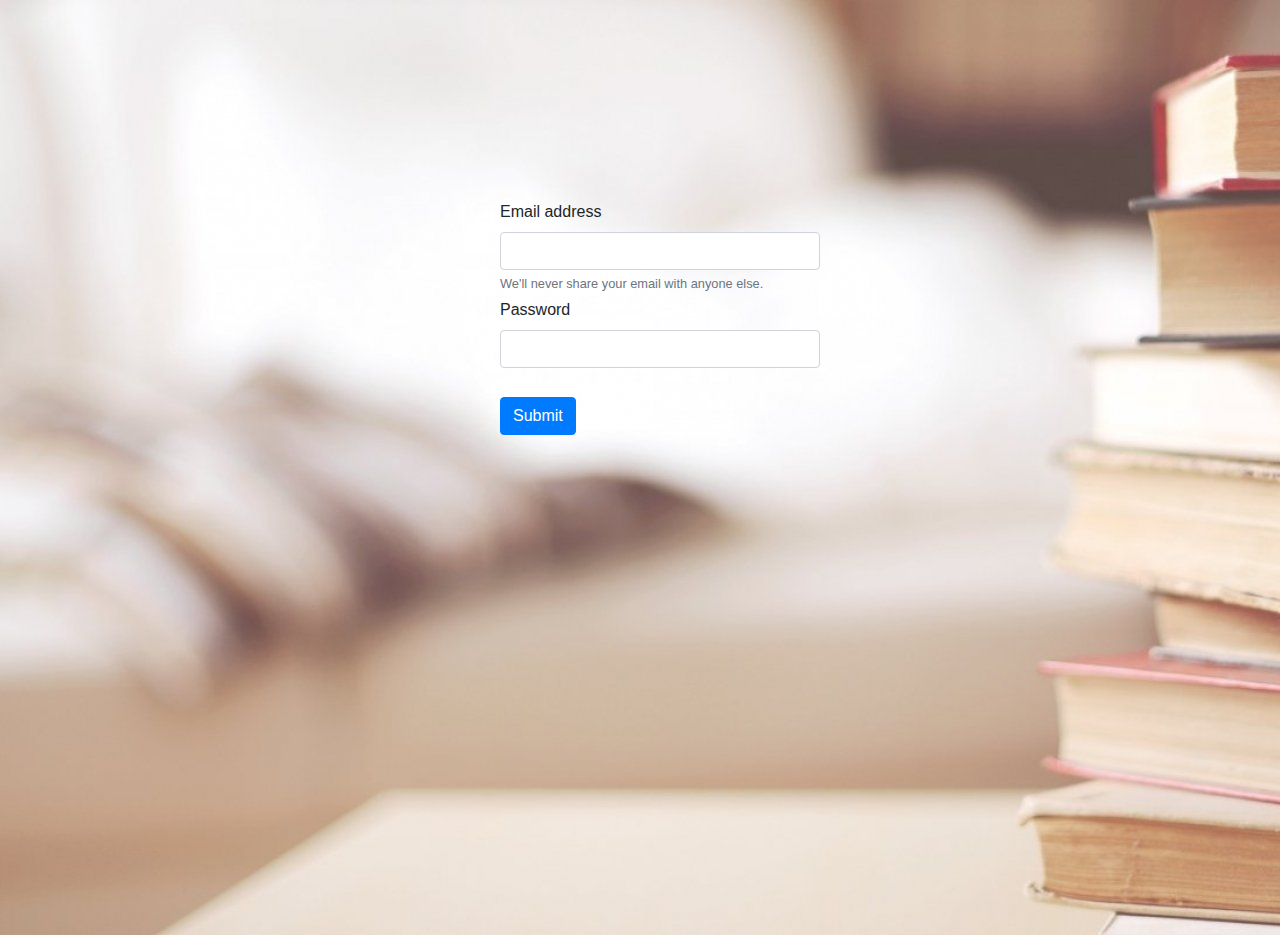
<file: bootstrap/index.html>
<!DOCTYPE html>
<html>
<head>
	
	<meta charset="utf-8">
    <meta name="viewport" content="width=device-width, initial-scale=1, shrink-to-fit=no">
    	<title></title>
    <link rel="stylesheet" href="https://maxcdn.bootstrapcdn.com/bootstrap/4.0.0/css/bootstrap.min.css" integrity="sha384-Gn5384xqQ1aoWXA+058RXPxPg6fy4IWvTNh0E263XmFcJlSAwiGgFAW/dAiS6JXm" crossorigin="anonymous">
    <link rel="stylesheet" type="text/css" href="style.css">
	<!-- <script src='jquery-3.5.1.js'></script> -->
</head>
<body>
<!-- 	<div class= "signin"> -->
<form id="form">
  <div class="form-group">
    <label for="exampleInputEmail1">Email address</label>
    <input type="email" class="form-control" id="exampleInputEmail1" aria-describedby="emailHelp">
    <small id="emailHelp" class="form-text text-muted">We'll never share your email with anyone else.</small>
  </div>
  <div class="form-group">
    <label for="exampleInputPassword1" id="pass">Password</label>
    <input type="password" class="form-control" id="exampleInputPassword1">
  </div>
  <!-- <div class="form-group form-check">
    <input type="checkbox" class="form-check-input" id="exampleCheck1">
    <label class="form-check-label" for="exampleCheck1">Check me out</label>
  </div> -->
  <br>
  <button type="submit" class="btn btn-primary">Submit</button>
</form>
</div>
<!-- <div id="next-page"> hello</div> -->






<script src="https://code.jquery.com/jquery-3.2.1.slim.min.js" integrity="sha384-KJ3o2DKtIkvYIK3UENzmM7KCkRr/rE9/Qpg6aAZGJwFDMVNA/GpGFF93hXpG5KkN" crossorigin="anonymous"></script>
<script src="https://cdnjs.cloudflare.com/ajax/libs/popper.js/1.12.9/umd/popper.min.js" integrity="sha384-ApNbgh9B+Y1QKtv3Rn7W3mgPxhU9K/ScQsAP7hUibX39j7fakFPskvXusvfa0b4Q" crossorigin="anonymous"></script>
<script src="https://maxcdn.bootstrapcdn.com/bootstrap/4.0.0/js/bootstrap.min.js" integrity="sha384-JZR6Spejh4U02d8jOt6vLEHfe/JQGiRRSQQxSfFWpi1MquVdAyjUar5+76PVCmYl" crossorigin="anonymous"></script>
<script type="text/javascript" src="main.js"></script>
</body>
</html>
</file>
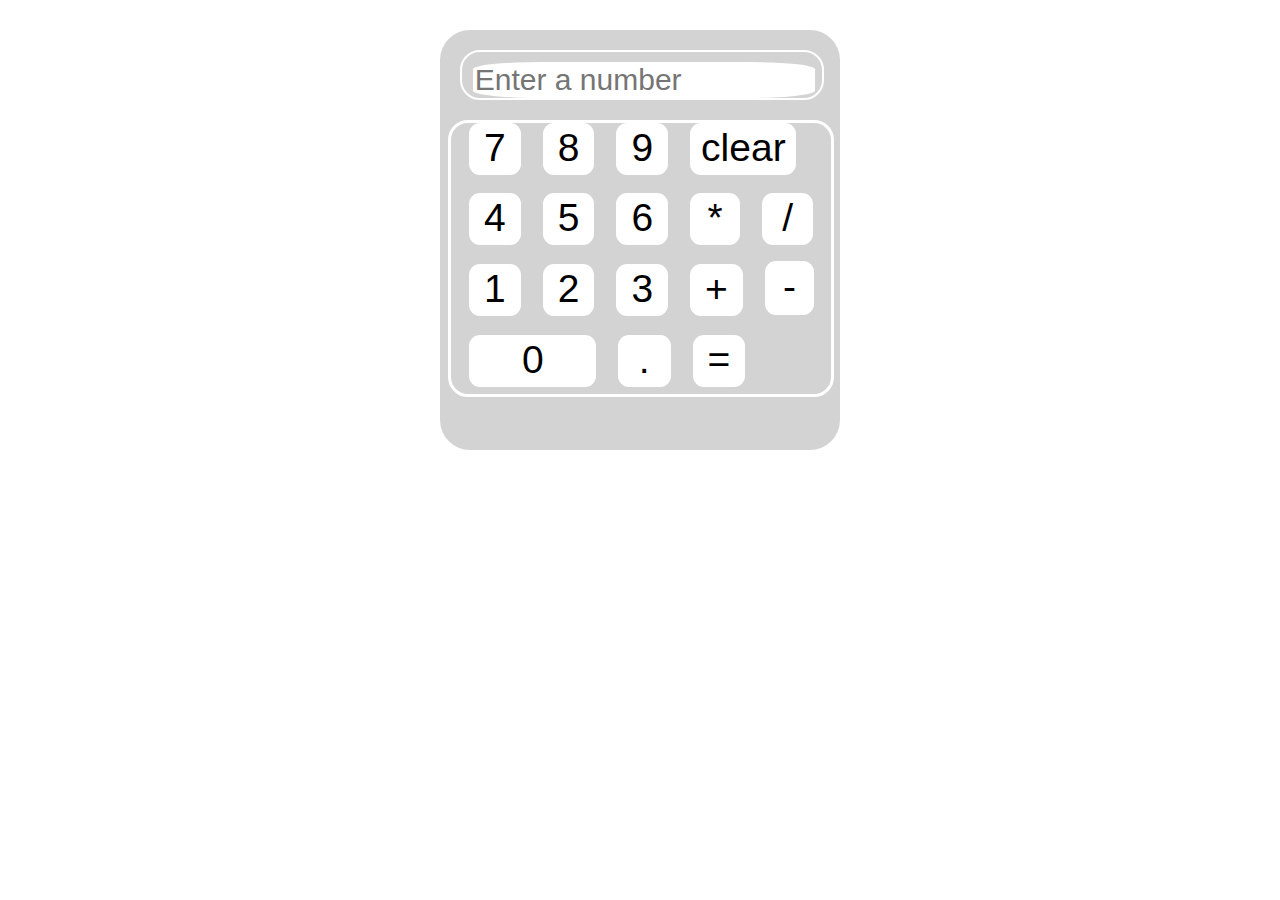
<file: Calculator/index.html>
<!DOCTYPE html>
<html>
<head>
	<title>Calculater</title>
	<link rel="stylesheet" type="text/css" href="style.css">
</head>
<body>
	<article>
	<form>
		<header>
			<input type="text" id="type" placeholder="Enter a number">
		</header>
		<section>
		<div class="first">
			<input type="button" value="7" class="give">
			<input type="button" value="8" class="give">
			<input type="button" value="9" class="give">
			<input type="button" value="clear" class="one" id="clear">
		</div><br>

		<div class="first">
			<input type="button" value="4" class="give">
			<input type="button" value="5" class="give">
			<input type="button" value="6" class="give">
			<input type="button" value="*" class="times give">
			<input type="button" value="/" class="slach give">
		</div><br>

			<div class="first">
			<input type="button" value="1" class="give">
			<input type="button" value="2" class="give">
			<input type="button" value="3" class="give">
			<input type="button" value="+" class="give">
			<input type="button" value="-" class="slach2 give">
		</div><br>

			<div class="first">
			<input type="button" value="0" class="zero give">
			<input type="button" value="." class="point give">
			<input type="button" value="=" id="eq">
		</div>
	</section>

	</form>
	</article>
	<script src="main.js"></script>
</body>
</html>
</file>
<file: bootstrap/style.css>
body {
	background-image: url("2.jpg");
	 background-repeat: no-repeat;
}

.form-group{
	border-radius: 10px;
	margin:5px 0;
	width: 50%;
	outline: none;
}
form{
	margin:200px 500px 500px 500px;
    width:50%;
}
</file>
<file: Calculator/style.css>
body {
	margin : 0;
	padding: 0;
}
article{
	width:400px;
	height: 420px;
	margin: 0 auto;
	background: lightgrey;
	margin-top: 30px;
	border-radius: 30px 

}

article header{
	width:90%;
	height: 100%;
	position :relative;
	top: 20px;
	margin-left: 5%;
	border:2px solid white;
	border-radius: 20px
}
article header input {
	width: 94%;
	margin-left: 3%;
	height: 78%;
	margin-top: 10px;
	border-radius: 20%;
	border:0;
	font-size: 30px;
	outline: none
}
article section {
	width: 95%;
	height: 271px;
	border:3px solid white;
	margin-left: 2%;
	margin-top: 40px;
	border-radius: 20px
}
article section.first {
	margin-top: 10px ;

}
article section input{
	font-size: 39px;
	padding-left: 15px;
	padding-right: 15px;
	border-radius: 11px;
	border:0;
	background: white;
	padding-top: 3px;
	padding-bottom: 5px;
	margin-left: 18px;
	outline: none;
}
article section .slach{
	padding-left: 20px;
	padding-right: 20px;
}
article section .slach2{
	height: 54px;
	box-sizing: border-box;
	padding-top: 0px;
	padding-bottom: 3px;
	position:relative;
	bottom:2px;
	padding-left: 18px;
	padding-right: 18px;
}
article section .times {
	padding-left: 17.5px;
	padding-right: 17.5px
}
article section .zero {
	padding-right: 52px;
	padding-left: 53px;
}
article section .point {
	padding-left: 21px;
	padding-right: 21px
}
article section .equal {
    padding-left: 50px;
    padding-right:50px 
}
#clear {
	padding-left: 11px;
	padding-right: 10px
}
</file>
